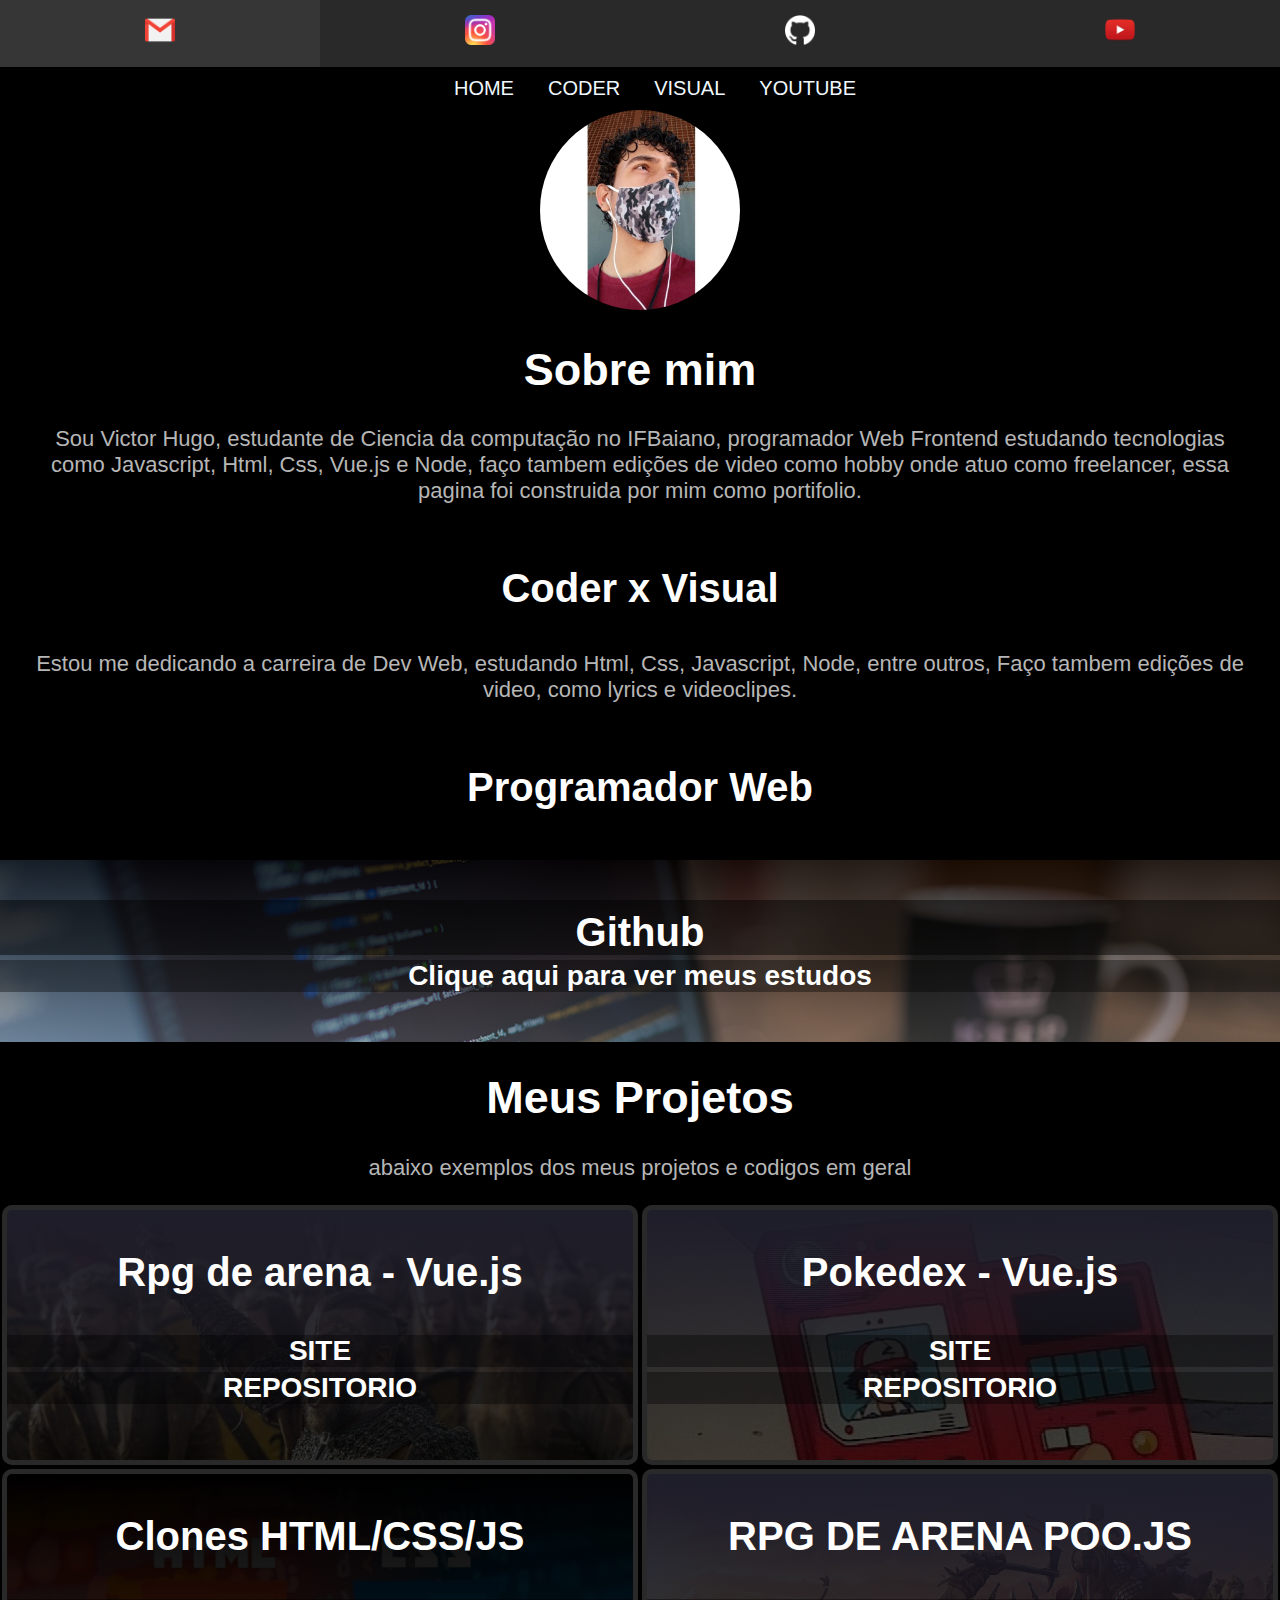
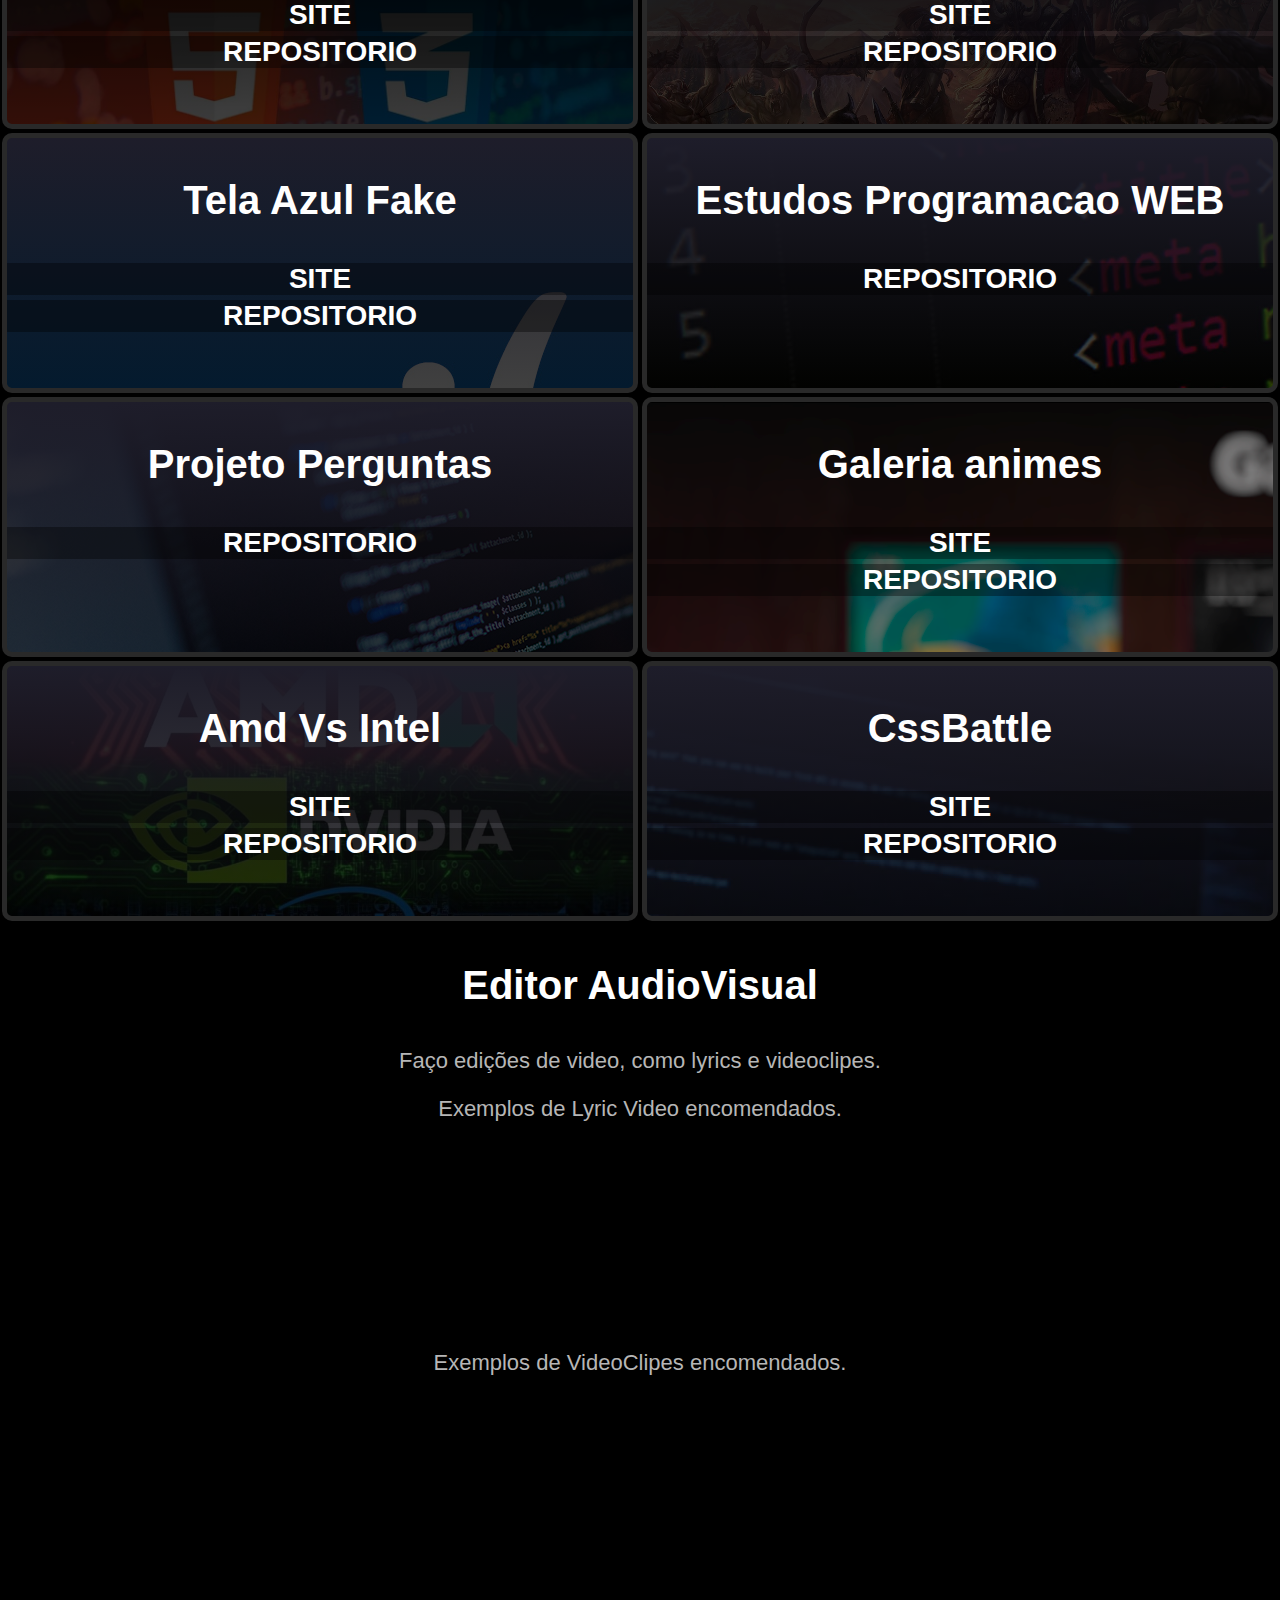
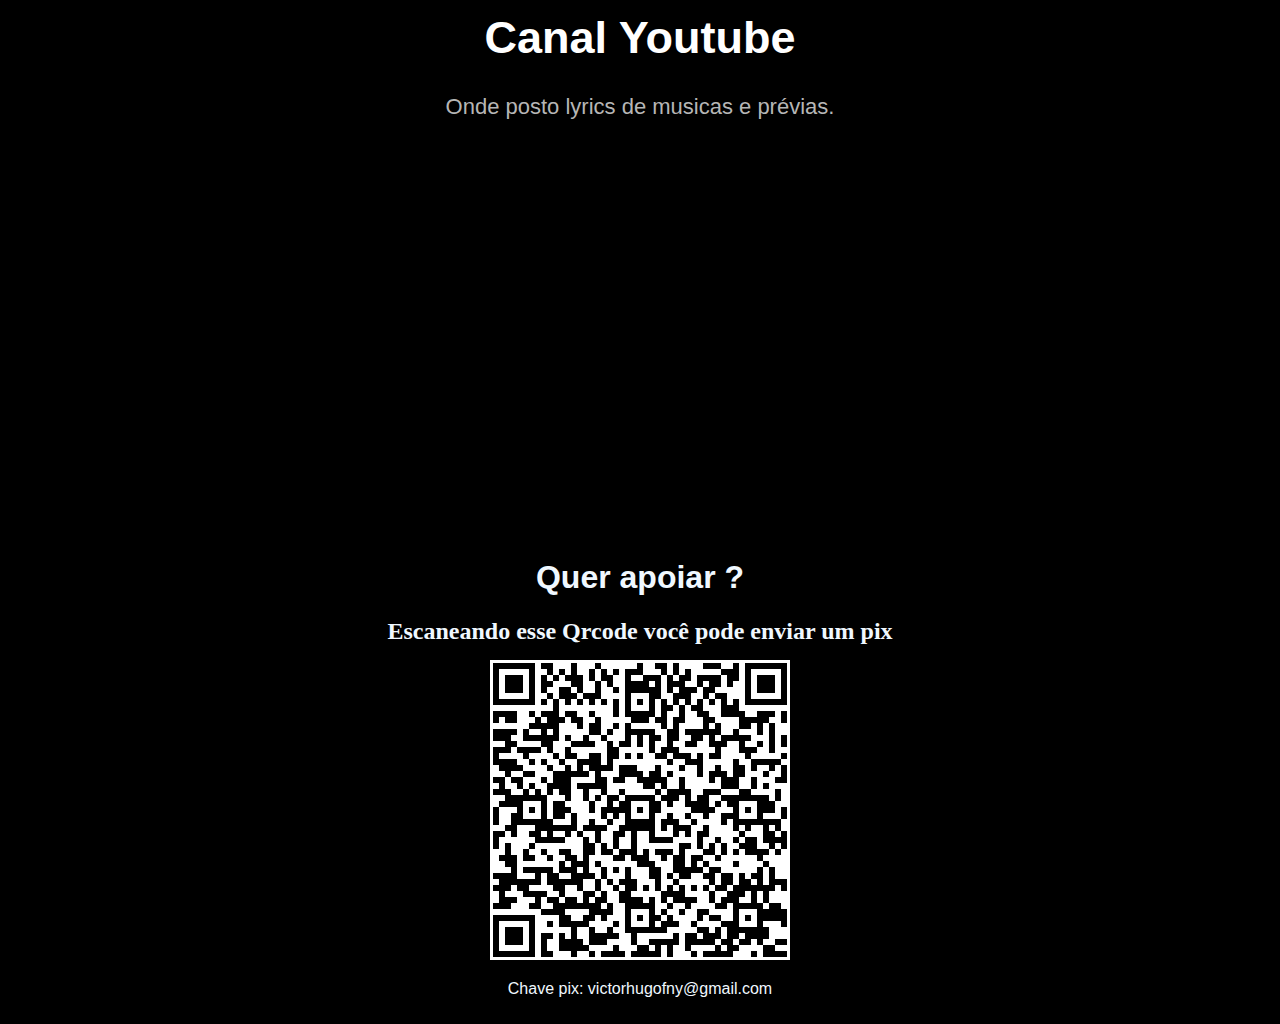
<file: index.html>
<!DOCTYPE html>
<html lang="en">
<head>
    <meta charset="UTF-8">
    <meta http-equiv="X-UA-Compatible" content="IE=edge">
    <meta name="viewport" content="width=device-width,initial-scale=1.0 maximum-scale=1.0, user-scalable=no">
    <title>Victorhugofny</title>
    <link rel="icon" type="imagem/png" href="/img/vh.png">
    <link href="./style.css" rel="stylesheet">
</head>
<body>
    <div class = "grid-container" id="rodape"> 
        <a href= "mailto:victorhugofny@gmail.com?subject=Hello%20again" target="_blank"><div>
            <h2><img  src="img/gmail.png" widht = '30' height = '30'> </h2></a></div>
        <a href= "https://www.instagram.com/victorhugofny/?hl=pt" target="_blank"><div>
            <h2><img src="img/instagram-icone-icon-1.png" widht = '30' height = '30'> </h2></a></div>
        <a href= "https://github.com/VictorHugofny" target="_blank"><div>
            <h2><img src="img/githubs.png" widht = '30' height = '30'> </h2></a></div>
        <a href= "https://www.youtube.com/channel/UC0LxIVk-V0k6LsX_Z251iMw" target="_blank"><div>
            <h2> <img src="img/youtube.png" widht = '30' height = '30'>  </h2></a></div>
        
    </div>

    <div class = "grid-container3" >
        <div class = "flex-links"><a href="#home">HOME</a></div>
        <div class = "flex-links"><a href="#editor">CODER</a></div>
        <div class = "flex-links"><a href="#visual">VISUAL</a></div>
        <div class = "flex-links"><a href="#canal">YOUTUBE</a></div>
    </div> </div>
    
<div class = "grid-container2"> 
        <div id = "home">
            <img src="img/fotoperfil.jpeg" alt ="foto"   title = "fotoperfil" id = "img_circular">
            <h1>Sobre mim</h1>
            <p>Sou Victor Hugo, estudante de Ciencia da computação no IFBaiano, programador Web Frontend estudando tecnologias como Javascript, Html, Css, Vue.js e Node, faço tambem edições de video como hobby onde atuo como freelancer, essa pagina foi construida por mim como portifolio.</p>
</div> 
    <div id = "titulo1">  
        <h3>Coder x Visual</h3>
        <p>Estou me dedicando a carreira de Dev Web, estudando Html, Css, Javascript, Node,  entre outros, Faço tambem edições de video, como lyrics e videoclipes.</p>
    </div> 

    <div  id = "editor">  
        <h3> Programador Web </h3>
    </div>

    <a href= "https://github.com/VictorHugofny" target="_blank">
    <div class = "coder">  
          <h3> Github </h3>
          <h4>Clique aqui para ver meus estudos</h4></a>
        </div> 
  
    <div id = "titulo2">
        <h1> Meus Projetos </h1>
        <p>abaixo exemplos dos meus projetos e codigos em geral</p>
  </div>  

        <div class = "container4">
            <div class = "coder11" >
                <h3> Rpg de arena - Vue.js </h3>
                <a href= "https://rpg-de-arena-vue-js.vercel.app" target="_blank"> <h4>SITE</h4> </a>
            <a href= "https://github.com/VictorHugofny/Rpg-de-Arena-Vue.js" target="_blank"> <h4>REPOSITORIO</h4> </a>
        </div> 
            <div class = "coder10" >
                <h3> Pokedex - Vue.js </h3>
                <a href= "https://pokedex-vue-js-ten.vercel.app/" target="_blank"> <h4>SITE</h4> </a>
            <a href= "https://github.com/VictorHugofny/Pokedex-Vue.js" target="_blank"> <h4>REPOSITORIO</h4> </a>
        </div> 
        <div class = "coder9" >
                <h3> Clones HTML/CSS/JS </h3>
                <a href= "https://victorhugofny.github.io/Clones-HTML-CSS-JAVASCRIPT/" target="_blank"> <h4>SITE</h4> </a>
            <a href= "https://github.com/VictorHugofny/Clones-HTML-CSS-JAVASCRIPT" target="_blank"> <h4>REPOSITORIO</h4> </a>
        </div> 
        <div class = "coder2" > 
            <h3> RPG DE ARENA POO.JS </h3>
            <a href= "https://victorhugofny.github.io/RPG-DE-ARENA-POO-JS/" target="_blank"> <h4>SITE</h4> </a>
            <a href= "https://github.com/VictorHugofny/RPG-DE-ARENA-POO-JS" target="_blank"> <h4>REPOSITORIO</h4> </a>
        </div>
        <div class = "coder7" > 
                <h3>Tela Azul Fake</h3>
                <a href= "https://victorhugofny.github.io/Tela-Azul-da-Morte-Fake/" target="_blank"> <h4>SITE</h4> </a>
                <a href= "https://github.com/VictorHugofny/Tela-Azul-da-Morte-Fake" target="_blank"> <h4>REPOSITORIO</h4> </a>
        </div>

        
        <div class = "coder6" >
            <h3> Estudos Programacao WEB </h3>
            <a href= "https://github.com/VictorHugofny/Programacao-WEB" target="_blank"> <h4>REPOSITORIO</h4> </a>
        </div>
        <div class = "coder4" >
            <h3> Projeto Perguntas </h3>
            <a href= "https://github.com/VictorHugofny/ProjetoPerguntas" target="_blank"> <h4>REPOSITORIO</h4> </a>
        </div>
         
        <div class = "coder3" >
            <h3> Galeria animes </h3>
            <a href= "https://victorhugofny.github.io/Galeria-Animes-css-html-js/" target="_blank"> <h4>SITE</h4> </a>
            <a href= "https://github.com/VictorHugofny/Galeria-Animes-css-html-js" target="_blank">  <h4>REPOSITORIO</h4> </a>
        </div>
        <div class = "coder8" > 
             <h3>Amd Vs Intel</h3>
             <a href= "https://victorhugofny.github.io/AMD-RYZEN-VS-INTEL-I5--I7/" target="_blank"> <h4>SITE</h4> </a>
             <a href= "https://github.com/VictorHugofny/AMD-RYZEN-VS-INTEL-I5--I7" target="_blank"> <h4>REPOSITORIO</h4> </a>
        </div>
        
    
    <div class = "coder5" >
        <h3> CssBattle </h3>
        <a href= "https://victorhugofny.github.io/CssBattle/" target="_blank"> <h4>SITE</h4> </a>
    <a href= "https://github.com/VictorHugofny/CssBattle" target="_blank"> <h4>REPOSITORIO</h4> </a>
    </div> </div>

    <div id = "visual">  
        <h3>Editor AudioVisual</h3>
        <p> Faço edições de video, como lyrics e videoclipes.</p>
        <p>Exemplos de Lyric Video encomendados.</p>
    </div> 
        
    <div>
        <iframe width="330" height="180" src="https://www.youtube.com/embed/FOywmYKloVs" title="YouTube video player" frameborder="0" allow="accelerometer; autoplay; clipboard-write; encrypted-media; gyroscope; picture-in-picture" allowfullscreen></iframe>          
        <iframe width="330" height="180" src="https://www.youtube.com/embed/SfAY6E71Hgo" title="YouTube video player" frameborder="0" allow="accelerometer; autoplay; clipboard-write; encrypted-media; gyroscope; picture-in-picture" allowfullscreen></iframe>
        <iframe width="330" height="180" src="https://www.youtube.com/embed/ZlVRePiOB6U" title="YouTube video player" frameborder="0" allow="accelerometer; autoplay; clipboard-write; encrypted-media; gyroscope; picture-in-picture" allowfullscreen></iframe>
    </div> 
    <div id = "visual">  
    <p>Exemplos de VideoClipes encomendados.</p>  </div> 
    <div>
        <iframe width="330" height="180" src="https://www.youtube.com/embed/0Xy-ezOBvxE" title="YouTube video player" frameborder="0" allow="accelerometer; autoplay; clipboard-write; encrypted-media; gyroscope; picture-in-picture" allowfullscreen></iframe>           
        <iframe width="330" height="180" src="https://www.youtube.com/embed/4nMVH687Ejg" title="YouTube video player" frameborder="0" allow="accelerometer; autoplay; clipboard-write; encrypted-media; gyroscope; picture-in-picture" allowfullscreen></iframe>
        <iframe width="330" height="180" src="https://www.youtube.com/embed/WB9_krFHskc" title="YouTube video player" frameborder="0" allow="accelerometer; autoplay; clipboard-write; encrypted-media; gyroscope; picture-in-picture" allowfullscreen></iframe>
    </div>

    
    <div id = "canal">
        <h1>Canal Youtube</h1>
        <p>Onde posto lyrics de musicas e prévias.</p>
    </div>
    
<div> 
    <div>
        <iframe width="330" height="180" src="https://www.youtube.com/embed/giQ1v-6gx6E" title="YouTube video player" frameborder="0" allow="accelerometer; autoplay; clipboard-write; encrypted-media; gyroscope; picture-in-picture" allowfullscreen></iframe>           
        <iframe width="330" height="180" src="https://www.youtube.com/embed/dH2ZD4ddTCU" title="YouTube video player" frameborder="0" allow="accelerometer; autoplay; clipboard-write; encrypted-media; gyroscope; picture-in-picture" allowfullscreen></iframe>
        <iframe width="330" height="180" src="https://www.youtube.com/embed/DaJYhgAztig" title="YouTube video player" frameborder="0" allow="accelerometer; autoplay; clipboard-write; encrypted-media; gyroscope; picture-in-picture" allowfullscreen></iframe>
    </div>

<br>
<div>
    <iframe width="330" height="180" src="https://www.youtube.com/embed/Rj07o5y5t3M"  title="YouTube video player" frameborder="0" allow="accelerometer; autoplay; clipboard-write; encrypted-media; gyroscope; picture-in-picture" allowfullscreen></iframe>           
    <iframe width="330" height="180" src="https://www.youtube.com/embed/26MLegTTQ74" title="YouTube video player" frameborder="0" allow="accelerometer; autoplay; clipboard-write; encrypted-media; gyroscope; picture-in-picture" allowfullscreen></iframe>
    <iframe width="330" height="180" src="https://www.youtube.com/embed/DEkCnltgkK0" title="YouTube video player" frameborder="0" allow="accelerometer; autoplay; clipboard-write; encrypted-media; gyroscope; picture-in-picture" allowfullscreen></iframe>
</div>
<div class = "grid-container3" id = 'pix'>
    <h1>Quer apoiar ?</h1>
    <h2>Escaneando esse Qrcode você pode enviar um pix</h2>
    <img src="img/frame.png" alt ="foto" widht = '300' height = '300'>
    <p>Chave pix: victorhugofny@gmail.com</p>
    
</div>
</body>
</html>
</file>
<file: style.css>
:root{
  --teste: rgb(41, 41, 41);
}

html {
  scroll-behavior: smooth;
}
:target {
  scroll-margin-top: .8em;
}
h1{
  font-family:sans-serif;
  
}
h2{
  margin:15px;
}
h3{
  
  font-family:sans-serif;
  font-size: 40px;
  
  color: rgb(255, 255, 255);
}
h4{
  margin:0;
  margin-top:5px;
  font-family:sans-serif;
  position: relative;
  color: rgb(255, 255, 255);
  background-color: rgba(0, 0, 0, 0.363);
  font-size: 28px;
  text-align: center;
}
p{
  font-family:sans-serif;
  margin-left: 30px;
  margin-right: 30px;
  text-align: center;
}


body{
  margin: 0%;
  background-color: rgb(0, 0, 0);
}
body > a{
  font-size:62.5%;
  margin: 0%;
  background-color: rgb(0, 0, 0);
}

#rodape > div{
  background-color: var(--teste);
  padding: 0px;
  width: 100%;
}

.grid-container {
    align-content: center;
    flex-wrap: nowrap;
    width: 100%;
    display: flex;
    justify-content: center;
    background-color: rgb(0, 0, 0);
    text-align: center;
  }
 

 
  .grid-container2 > div > h1{
    font-size: 45px;
    color:rgb(255, 255, 255);
  }

  .grid-container2 > div > p{
    font-size: 22px;
    color:rgb(182, 182, 182);
  }
  .grid-container2 > div > img{
    position: relative;
    width: 200px;
    height: 200px;
    display: inline-block;
  }
  #img_circular {
    border-radius: 100px
} 

#rodape > div:hover{
  background-color: rgb(54, 54, 54);
}


.grid-container2 {
  width: 100%;
  position: center;
  display: flex;
  justify-content:flex-start;
  flex-direction: column;
  padding-left: 0%;
  padding-right: 0%;
}
.grid-container2 > div{
  width: 100%;
  text-align: center;
}
::-webkit-scrollbar-track {
  background-color: var(--teste);
}
::-webkit-scrollbar {
  width: 6px;
  background: var(--teste);
}
::-webkit-scrollbar-thumb {
  background: #ffffff;
}
.canal {
  text-align: center;
  position: relative;
  width: 100%;
  background-image: url("/img/canal.png") ;
  background-repeat: repeat-y;
}


.grid-container3{
  padding-top: 10px;
  padding-bottom: 10px;
  position: -webkit-sticky; /* Necessário para funcionar no Safari */
  position: sticky;
  top: 0;
  background-color: rgb(0, 0, 0);
  height: 50%;
  width: 100%;
  text-align: center;
  color:aliceblue;
  z-index: 1;
}
.grid-container3 > .flex-links {
  
  margin-left: 30px;
  display: inline-grid;
}
.flex-links, .flex-links :visited {
  font-family: sans-serif;
  color:aliceblue;
}
.flex-links > a{
  color:#f0f8ff;
  text-decoration: none;
  
}
a{font-size: 20px;}

*{
  text-decoration: none;
}

.coder {
  height: 20%;
  background-image: linear-gradient(to bottom, rgb(0, 0, 0, 0.8), rgba(100, 100, 100, 0.5)),
  url(./img/wallpaper.jpg);
  padding-bottom: 50px;
  margin-top: 10px;
  background-size: 100%;
}

.coder2 {
  height: 20%;
  background-image: url("/img/covid19.png");
}
.coder10 {
  height: 20%;
  background-image: linear-gradient(to bottom, rgb(30, 29, 42), rgba(0, 0, 0, 0.750)),
  url(./img/pokedex.jpg);
}
.coder11 {
  height: 20%;
  background-image: linear-gradient(to bottom, rgb(30, 29, 42), rgba(0, 0, 0, 0.750)),
  url(./img/RPGVUE.jpg);
}

.coder3 {
  height: 20%;
  background-image: url("/img/galeria\ animes.png");
}
.coder4 {
  background-image: linear-gradient(to bottom, rgb(30, 29, 42), rgba(0, 0, 0, 0.750)),
    url(./img/wallpaper.jpg);
}
.coder5 {
  background-image: linear-gradient(to bottom, rgb(30, 29, 42), rgba(0, 0, 0, 0.750)),
    url(./img/wallpaper2.png);
}
.coder6 {
  background-image: linear-gradient(to bottom, rgb(30, 29, 42), rgba(0, 0, 0, 0.750)),
    url(./img/banner-curso-html-css.jpg);
  
}
.coder7 {
  background-image: linear-gradient(to bottom, rgb(30, 29, 42), rgba(0, 0, 0, 0.750)),
    url(./img/28150241823181.jpg);
}
.coder8 {
  background-image: linear-gradient(to bottom, rgb(30, 29, 42), rgba(0, 0, 0, 0.750)),
  url(./img/amd\ vs\ ryzen.jpg);
  background-size: 100%;
}
.coder2 {
  background-image: linear-gradient(to bottom, rgb(30, 29, 42), rgba(0, 0, 0, 0.750)),
  url(./img/fotorpg);
  background-size: 100%;
}
.coder9 {
  background-image: linear-gradient(to bottom, rgb(0, 0, 0), rgba(0, 0, 0, 0.75)),
  url(./img/CLONES.jpg);
  background-size: 100%;
}
.container4{
  display: flex;
  flex-wrap: wrap;
  flex-direction: row;
}
.container4 > div {
  border-radius: 10px;
  margin: 2px;
  flex: 1 1 40%;
  height: 250px;
  text-align: center;
  font-size: 50px;
  border: var(--teste) solid 5px;
}

@media(max-width: 800px){
  a{
      font-size: 18px;
  }
}

@media(max-width: 550px){
  a{
      font-size: 16px;
  }

}

@media(max-width: 380px){
  a{
    font-size: 14px;
  }
  p{
    text-align: justify;
  }
}
@media(max-width: 340px){
  a{
      font-size: 10px;
  }
  p{
    text-align: justify;
  }
}
@media(max-width: 290px){
  a{
      font-size: 8px;
  }
  p{
    text-align: justify;
  }
}
    
.coder h3{
background-color: rgba(0, 0, 0, 0.459);
margin-bottom: 0%;
padding-top:10px;
}
</file>
